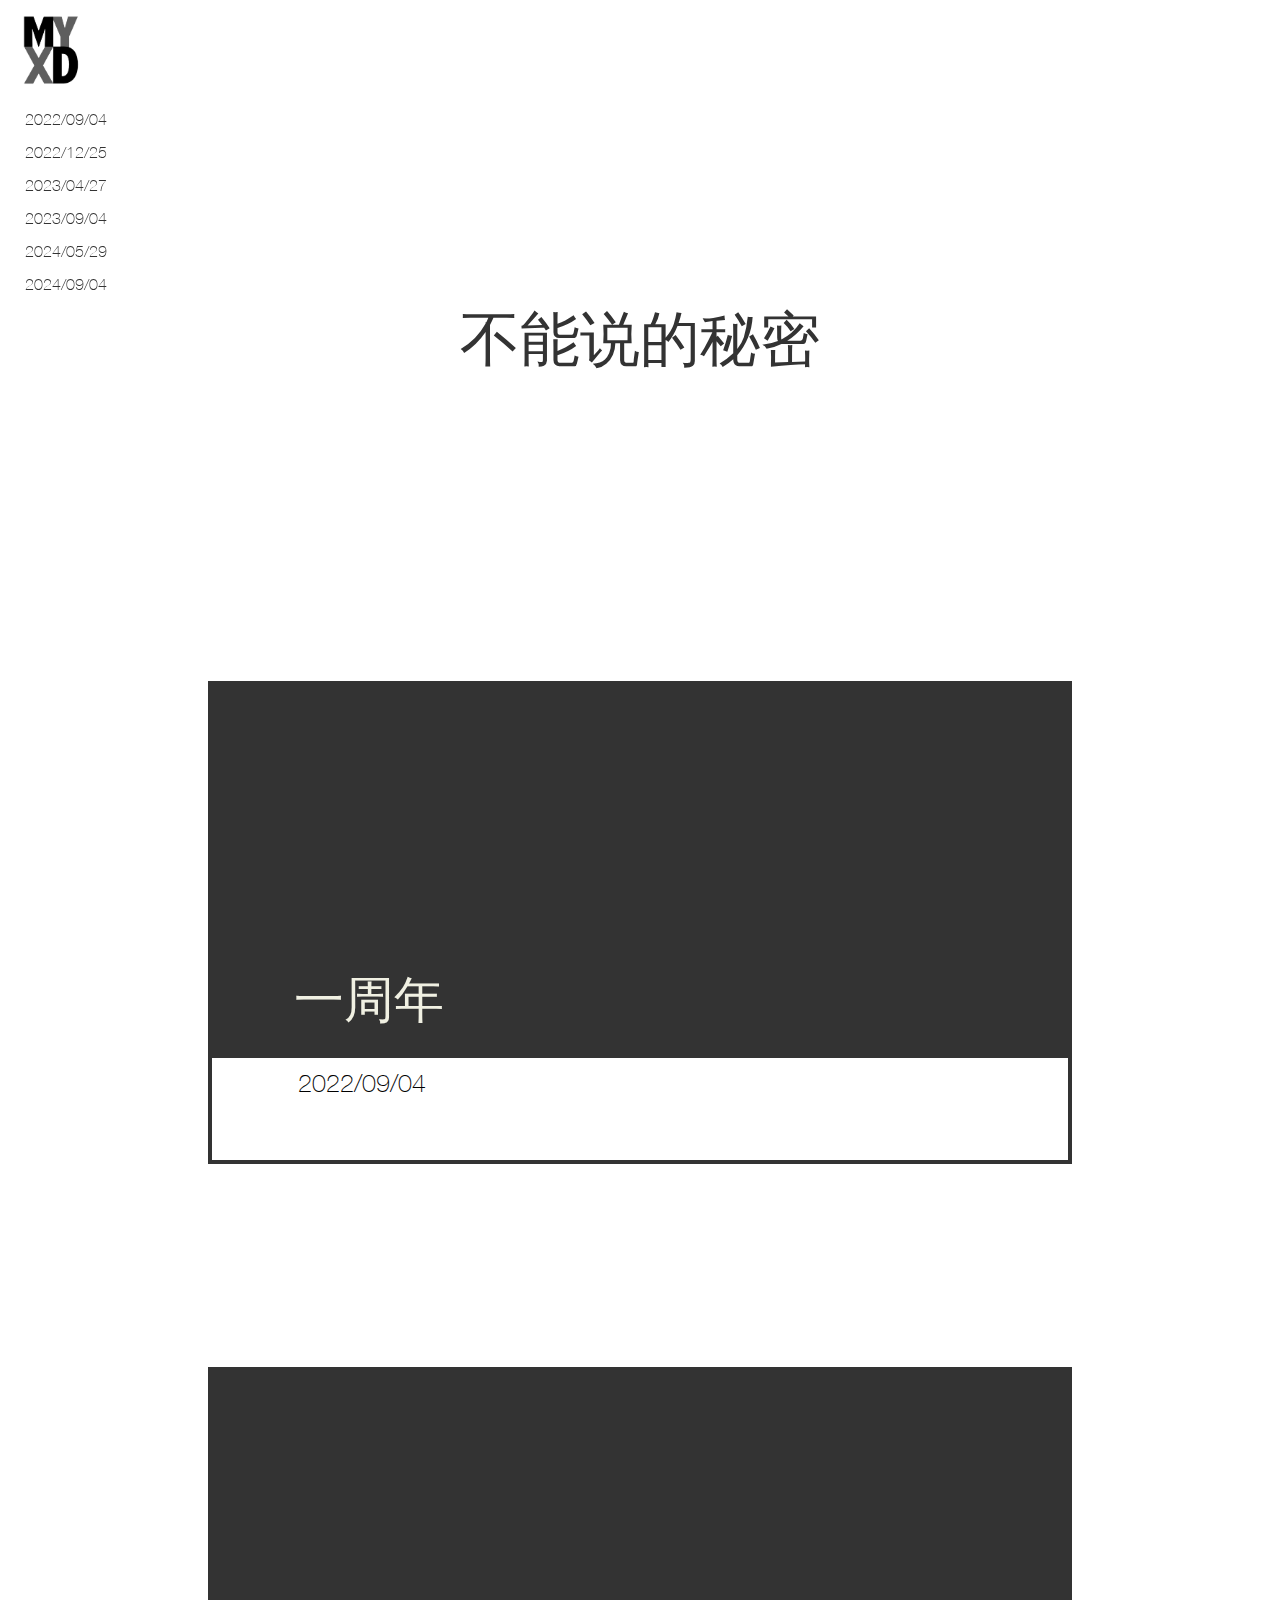
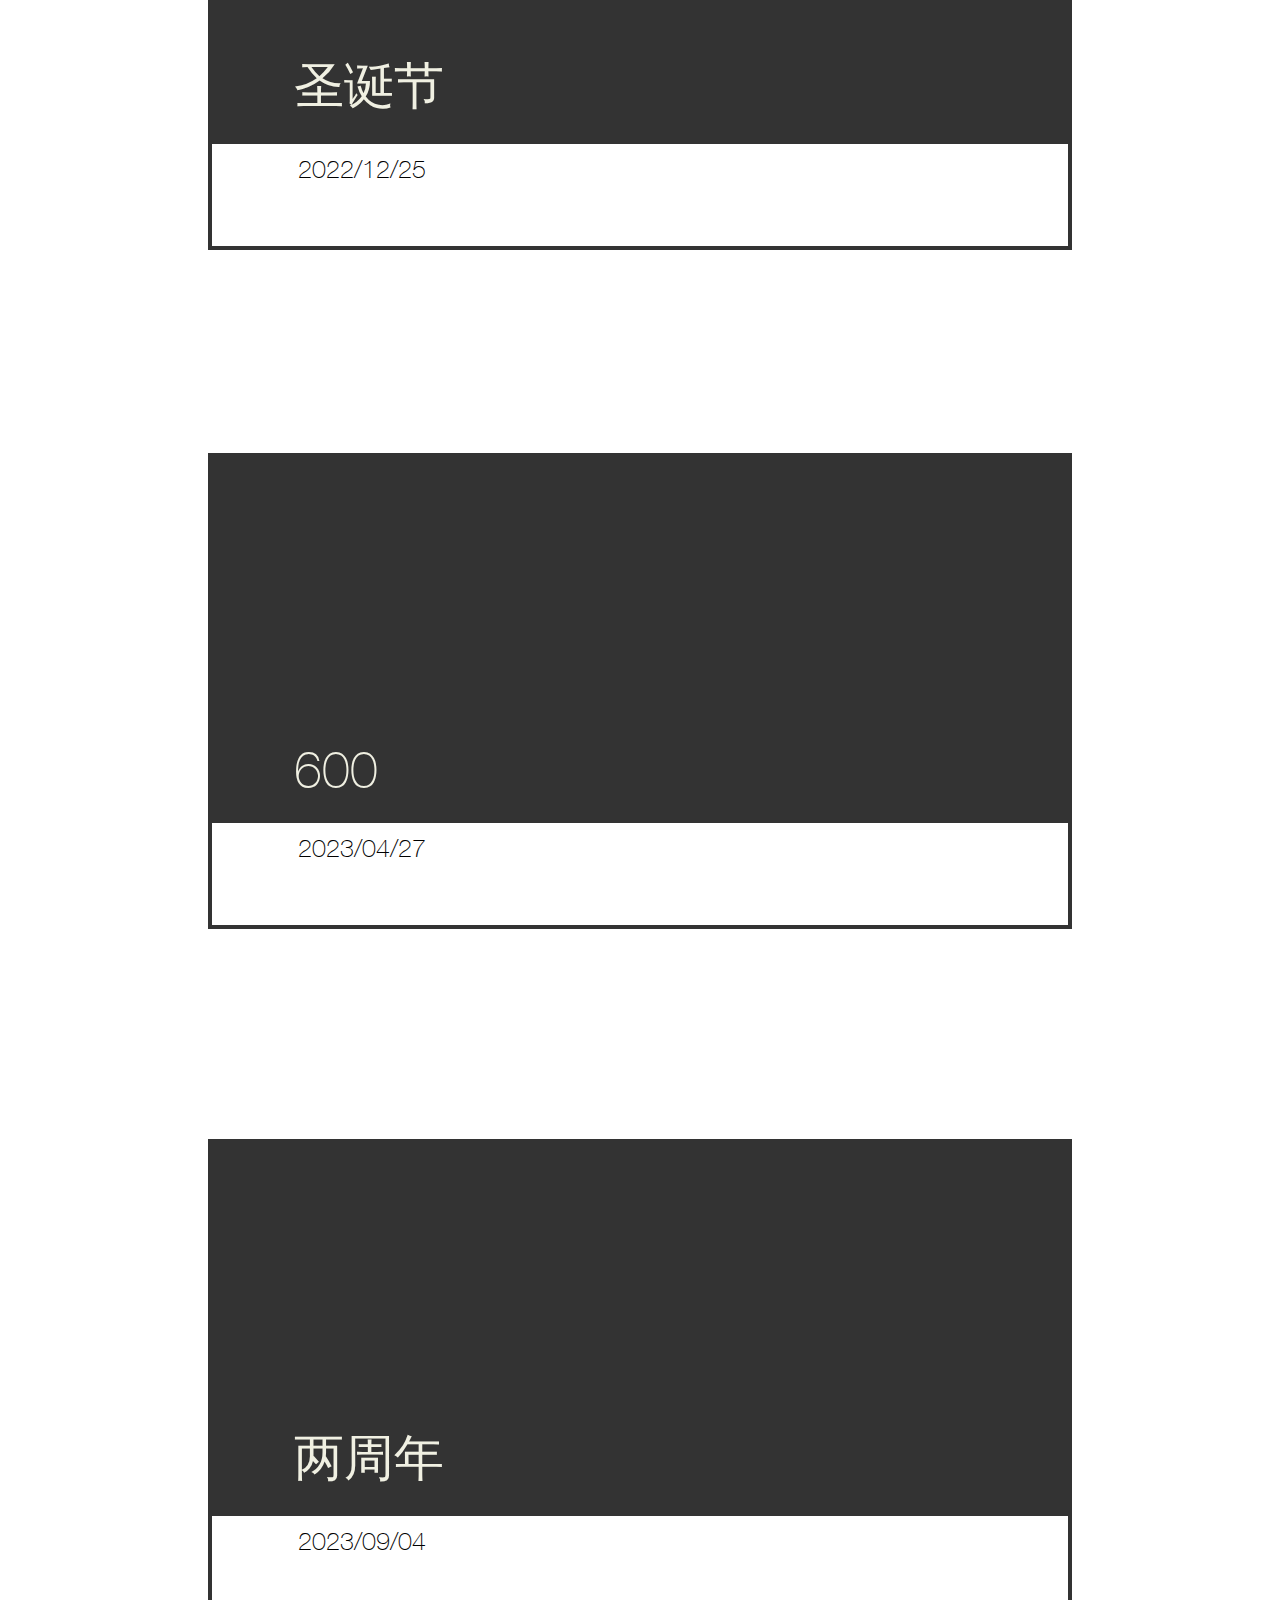
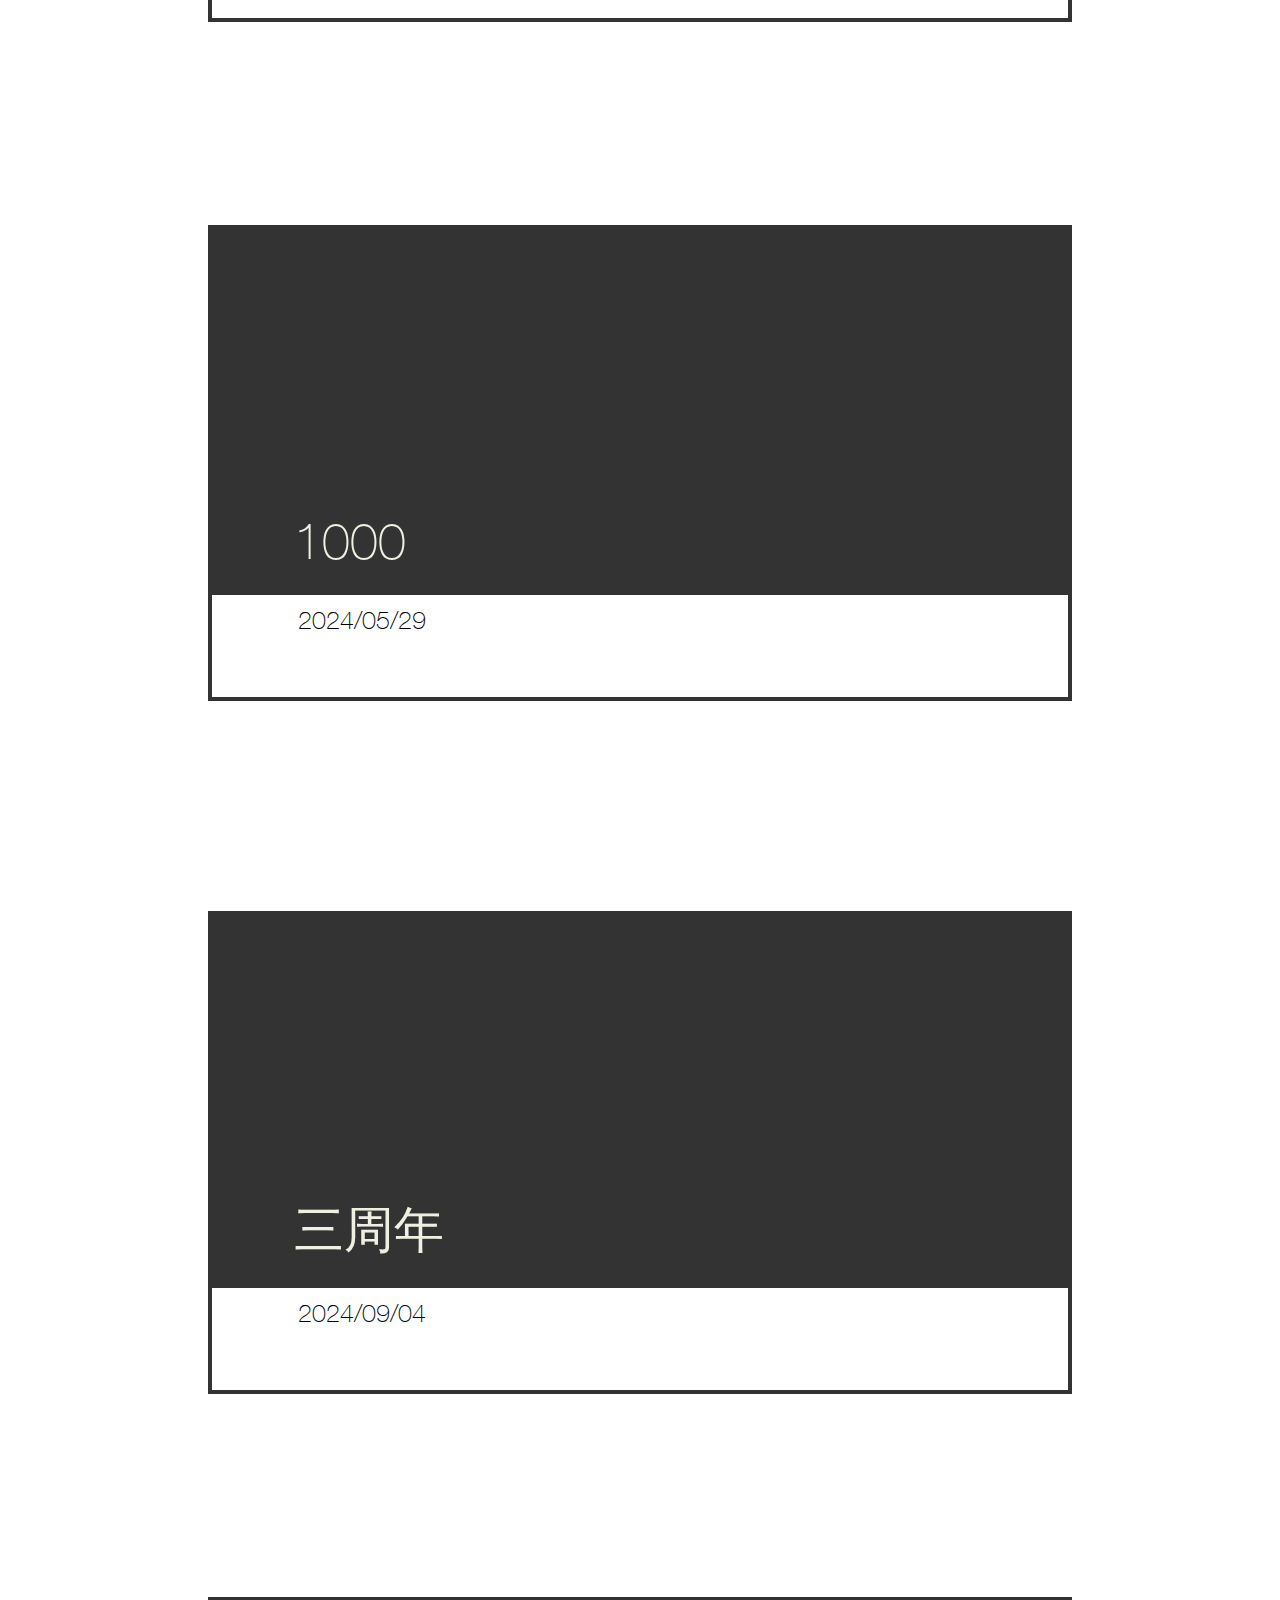
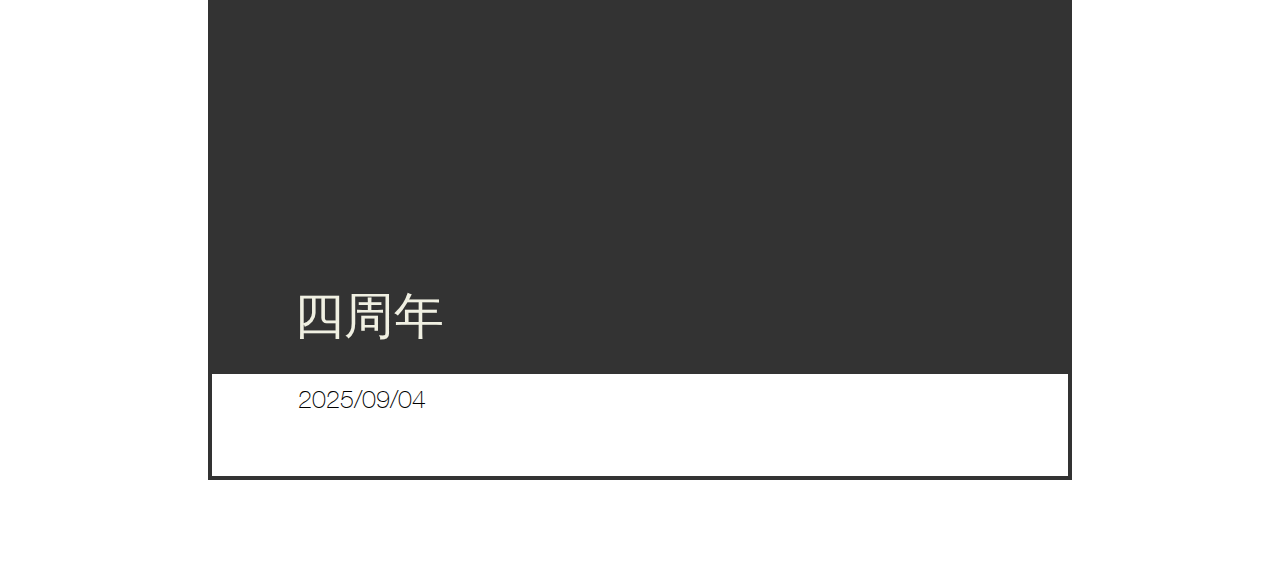
<file: htdocs/bunengshuodemimi.html>
<!DOCTYPE html>
<html>

<head>

    <title>Secret</title>
    <link href="css/bunengshuodemimi.css" rel="stylesheet" type="text/css">
    <link rel="icon" href="logos/logo_transparent.png">
    <meta http-equiv="Content-Type" content="text/html; charset=utf-8">

</head>

<body>
    <div class="main">
        <div class="side_nav">
            <img class="side_nav_logo" src="logos/logo_transparent.png">
            <a class="content_link" href="#20220904">2022/09/04</a>
            <a class="content_link" href="#20221225">2022/12/25</a>
            <a class="content_link" href="#20230427">2023/04/27</a>
            <a class="content_link" href="#20230904">2023/09/04</a>
            <a class="content_link" href="#20240529">2024/05/29</a>
            <a class="content_link" href="#20240904">2024/09/04</a>
        </div>
        <p class="main_title">不能说的秘密</p>
        <div class="card" id="20220904">
            <p class="title">一周年</p>
            <p class="date">2022/09/04</p>
            <div class="overlay">
                <p class="text">一周年快乐曾曾！希望你喜欢这个礼物。从来没有花这么多时间准备一个礼物，我现在应该挺紧张的吧哈哈。
                    这两个网站，你可以时不时回来看看，或许有时候会发现又多了点新东西呢。<br>
                    我平时不仅不善于表达，我甚至不是很喜欢主动表达。我总觉得，一些感觉在说出来了之后会失去原本的分量。
                    我能看到你做的许多牺牲，但我总是不善于去感谢你；你说过很多话我都记在心里，只是我不愿意去告诉你我记住了。<br>
                    你尝尝担忧我们飘忽不定的未来，这点我深有同感。我知道一段长久的感情，单单靠爱是远远不够的。在这第一年，
                    我希望我的行为能让你相信我对你的爱。那么在接下来的日子里，我希望我能像你证明，我们的感情不止是爱。<br>
                    你让我的人生焕然一新，我希望你能记住这一点。或许你什么都没有做，但在一年前的今天，我的生命就不再一样了。<br>
                    我喜欢简短的语句。所以，一年了，我爱你。
                </p>
            </div>
        </div>
        <div class="card" id="20221225">
            <p class="title">圣诞节</p>
            <p class="date">2022/12/25</p>
            <div class="overlay">
                <p class="text">相比于圣诞节，我更喜欢平安夜这个节日的名字。在这漫长繁忙的申请季，
                    片刻的平安都显得格外珍贵。在寻找平安的日子里，我们都不太顺利。学期结束后的几个晚上，
                    我们都因为焦虑而备受折磨。但我想到，那两次跟你抱在一起听歌，我的脑海都不禁充满了对我们未来的美好憧憬，
                    或许那个时候就是平安吧。两天后的胡桃夹子，应该是你一直想要去看的。
                    在这个平淡的圣诞节，希望我能给你的生活带来一些精彩与感动。圣诞节假期，祝你平安，
                    祝我们平安！
                </p>
            </div>
        </div>
        <div class="card" id="20230427">
            <p class="title">600</p>
            <p class="date">2023/04/27</p>
            <div class="overlay">
                <p class="text">曾曾我们600天了！感谢你这些日子对我们的付出的努力，我不善于表达，
                    所以我就借着这个机会跟你认真地告诉你。我们那些快乐的时刻，辛苦的时刻，包括哪些争吵的时刻，
                    如果我有机会，我会毫不犹豫再体验一遍<br>你现在在看《漫长的季节》，我希望今年的夏季也能慢一点。
                    我们要异地了，这也是不幸运的现实。但我很相信我们能坚持过去，因为就像我日记里写的那样，我觉得我们
                    是不一样的。要对我们有信心，因为我们在这600天中经历过的事情可真是太多了。<br>
                    曾曾，异地一点也不可怕！我们忙忙碌碌，这一年可能就过完了。我爱你，不管我们距离有多远！
                    加油曾曾，我们一起努力。
                </p>
            </div>
        </div>
        <div class="card" id="20230904">
            <p class="title">两周年</p>
            <p class="date">2023/09/04</p>
            <div class="overlay">
                <p class="text">哇！两周年了曾曾，是整整的730天，17520个小时。哈哈，说这些还是没啥概念，
                    但我想说的就是，我们已经把这世界上所有的节日，一起过了两遍了。但你发现了吗，虽然是第二遍，
                    我并没有重复的感觉呢。<br>虽然说我们在过去也断断续续异地了不少次，但这一次在美国的异地，
                    我感觉更加考验我们两个。因为这次没有家人陪着我们，我们是孤单地相隔两地。还有可能因为我们都知道，
                    这次异地会很久。但也幸好因为之前有经验，我们一起讨论总结了很多我们需要注意的地方。虽然争吵的时候
                    会很痛苦，但是我们也一次次通过这样的方式成长了。我还是认为我们是不一样的情侣。<br>
                    我收拾卧室的时候在抽屉里翻了翻你曾经给我写的贺卡，然后看到了一周年的，你在上面许了一个愿望，
                    你还记得愿望是啥吗？我copy你，许一个差不多的愿望：明年的这个时候，我还在写电子贺卡，
                    你还在我身边，不干什么，就在我身边就好了。
                </p>
            </div>
        </div>
        <div class="card" id="20240529">
            <p class="title">1000</p>
            <p class="date">2024/05/29</p>
            <div class="overlay">
                <p class="text">回忆一下第一个圣诞，当拆开1000片拼图礼物时，我们曾说过这在1000天送最合适。
                    当我们说那话时，你有想象过1000天的样子吗？想想那时的我们，对比一下现在，
                    我们一起走过了那么那么多…<br>今天，不仅要庆祝一起度过的那么多日夜，也要纪念那些没有一起度过的。
                    我们成功异地一个学年了！我们好像非常平淡地接受了这个成就，或许是因为过程并不是很艰难？
                    这说明我们在异地的过程中，做了很多正确的事情！我们还能够一起克服很多很多困难，
                    也能够享受更多更多美好的瞬间！<br>当你读这段文字的时候，或许1000天氛围感并不是很强烈。
                    我们等到周五的时候认真庆祝吧！希望到时候我买的东西可以到啊！
                </p>
            </div>
        </div>
        <div class="card" id="20240904">
            <p class="title">三周年</p>
            <p class="date">2024/09/04</p>
            <div class="overlay">
                <p class="text">在3周年，我们的家庭成员也从两位变成了三位！回想二周年时多我们，那时候才刚刚开始异地，
                    那时候对于未来还是非常的担忧。我们在这一年又经历了许多从未有过的事情，感觉我们在一起似乎有无数的新鲜
                    瞬间等着我们去经历。<br><br>有些瞬间我格外印象深刻。在Angels Landing前一晚你害怕的哭，我们真的在冒险的
                    边缘试探。在你收到OW offer时，我记得我在和一个TA吃午饭，这个瞬间反而比Google Offer更让我激动。
                    在399的温泉里看鸟，那时感觉这个SF的夏天是如此的美好。接到dumi的时候，我奇妙的在睡梦中醒了过来，
                    那一刻我们的生活就永远的不一样了。<br><br>这些瞬间是属于这第三年的。三周年快乐，曾曾！</p>
            </div>
        </div>
        <div class="card" id="20250904">
            <p class="title">四周年</p>
            <p class="date">2025/09/04</p>
            <div class="overlay">
                <p class="text">就在不久的未来！</p>
            </div>
        </div>
    </div>
</body>

</html>
</file>
<file: htdocs/css/bunengshuodemimi.css>
@keyframes fadeInAnimation {
    0% {
        opacity: 0;
    }
    100% {
        opacity: 1;
    }
}

@font-face {
    font-family: "Main";
    src: url("../fonts/HelveticaNeue-Thin.ttf");
}

body {
    margin: 0;
    font-family: "Main";
    animation: fadeInAnimation ease 3s;
    animation-iteration-count: 1;
    animation-fill-mode: forwards;
}

.main {
    display: flex;
    flex-direction: column;
    width: auto;
}

.side_nav {
    position: fixed;
    top: 0;
    left: 0;
    height: 100%;
    width: 120px;
}

.side_nav_logo {
    padding: 10px 10px;
    width: 80px;
    display: flex;
    flex-direction: column;
}

.content_link {
    display: block;
    margin: 5px 0 5px 20px;
    padding: 5px;
    text-decoration: none;
    color: #333;
}

.main_title{
    color: #333;
    font-size: 60px;
    text-align: center;
    padding: 300px 0 200px 0;
    margin: auto;
}

.card {
    position: relative;
    margin: 100px auto;
    width: 864px;
    height: 486px;
}

.title {
    background-color: #333;
    color: rgb(240, 240, 226);
    margin: 0;
    padding: 286px 0 20px 86px;
    width: auto;
    font-size: 50px;
}
.date {
    margin: 0;
    padding: 10px 0 62px 86px;
    width: auto;
    height: auto;
    border: 4px solid #333;
    font-size: 25px;
}

.overlay {
    position: absolute;
    top: 0;
    bottom: 0;
    left: 0;
    right: 0;
    height: 100%;
    width: 100%;
    opacity: 0;
    transition: .5s ease;
    background-color: #333;
}

.card:hover .overlay {
    opacity: 1;
}

.text {
    color: rgb(240, 240, 226);
    font-size: 20px;
    position: absolute;
    top: 50%;
    left: 10%;
    width: 80%;
    -webkit-transform: translate(0%, -50%);
    -ms-transform: translate(0%, -50%);
    transform: translate(0%, -50%);
    text-align: center;
}
</file>
